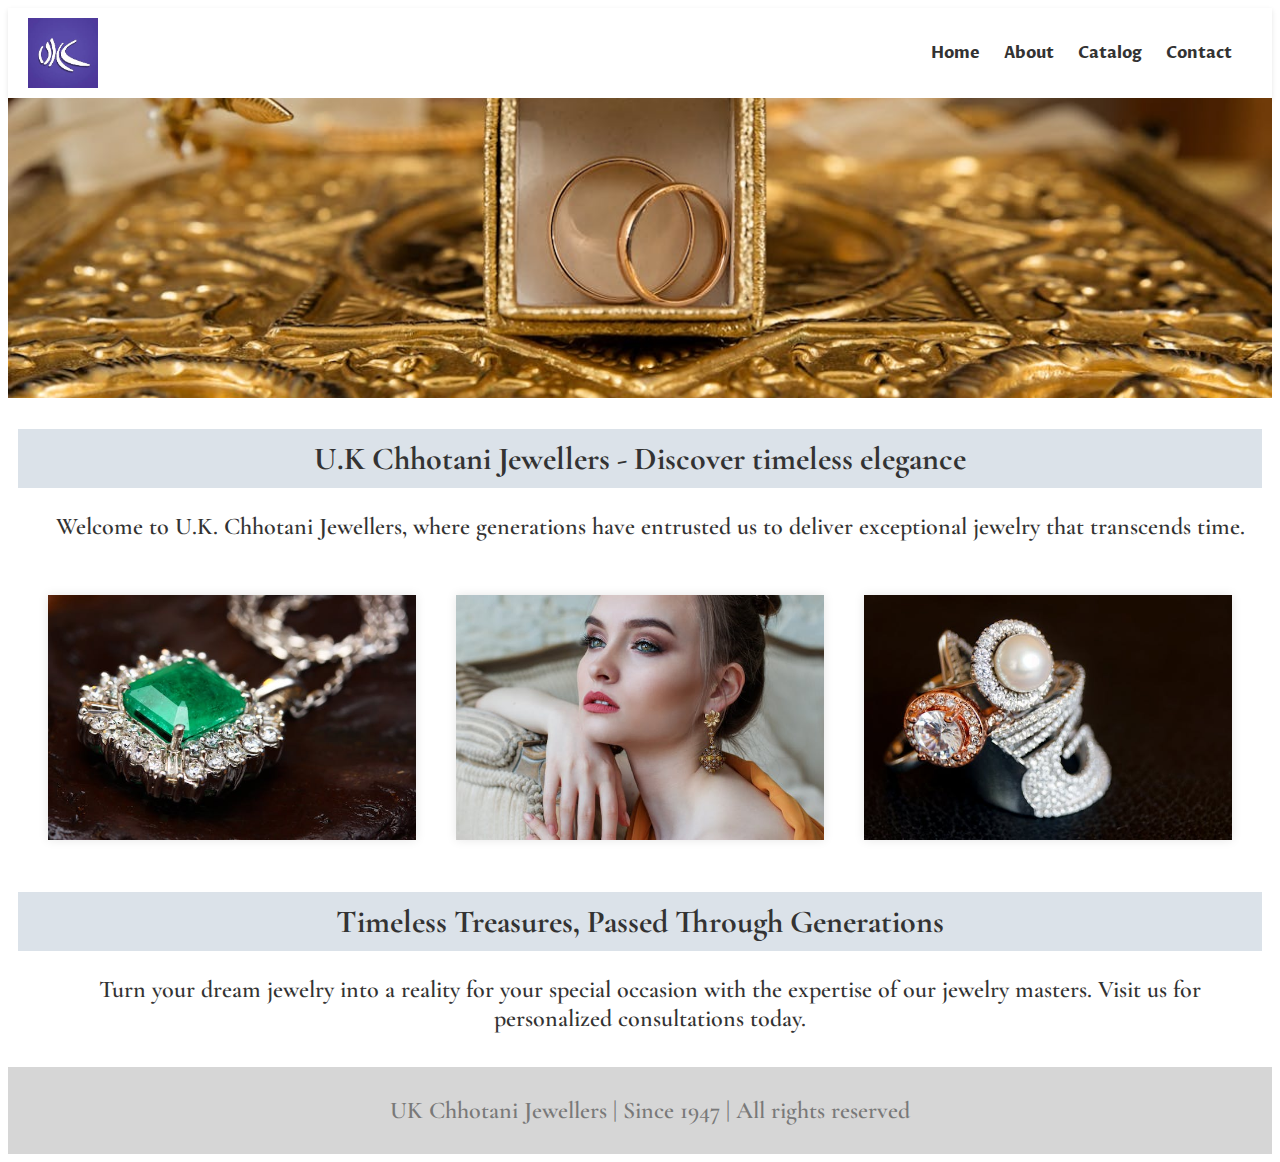
<file: External_Project/index.html>
<!DOCTYPE html>
<html lang="en">
  <head>
    <meta charset="UTF-8" />
    <meta name="viewport" content="width=device-width, initial-scale=1.0" />
    <!--Student ID: 7790272-->
    <title>UK Chhotani Jewellers</title>
    <link rel="stylesheet" href="style.css" />
  </head>
  <body>
    <header>
      <img src="./images/logo.jpeg" alt="UK Chhotani logo" id="logo" />
      <nav>
        <ul>
          <li><a href="index.html">Home</a></li>
          <li><a href="about.html">About</a></li>
          <li><a href="catalog.html">Catalog</a></li>
          <li><a href="contact.html">Contact</a></li>
        </ul>
      </nav>
    </header>
    <main>
      <section id="hero-image"></section>

      <section class="heading">
        <h1>U.K Chhotani Jewellers - Discover timeless elegance</h1>
        <p>Welcome to U.K. Chhotani Jewellers, where generations have entrusted us to deliver exceptional jewelry that transcends time.</p>
      </section>
      <section class="mainbox">
        <img src="images/image_1.jpg" alt="emerald necklace" class="box1">
        <img src="images/image_2.jpg" alt="girl with earrings" class="box2">
        <img src="images/image_3.jpg" alt="rings" class="box3">
      </section>

      <section class="heading">
        <h1>Timeless Treasures, Passed Through Generations</h1>
        <p>Turn your dream jewelry into a reality for your special occasion with the expertise of our jewelry masters. Visit us for personalized consultations today. </p>
      </section>
    </main>
    <footer>
      <p>UK Chhotani Jewellers | Since 1947 | All rights reserved</p>
    </footer>
  </body>
</html>
</file>
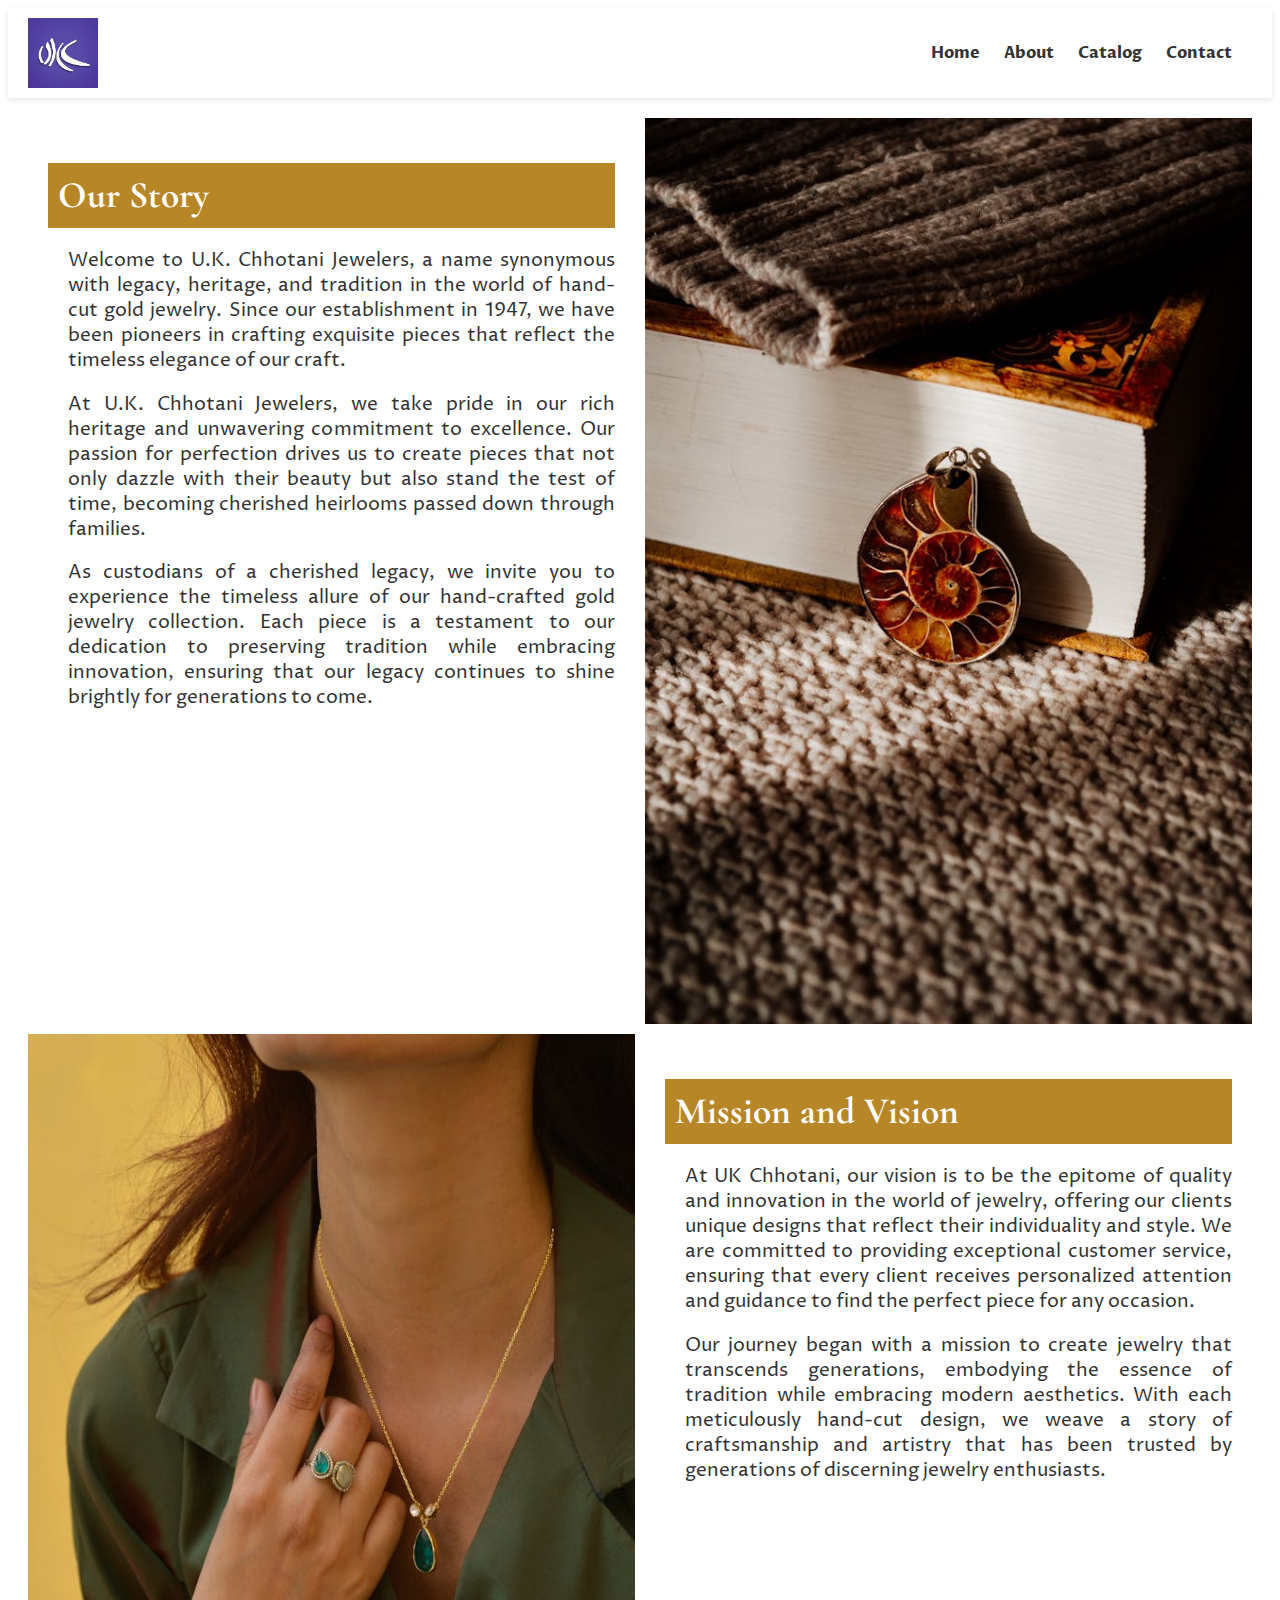
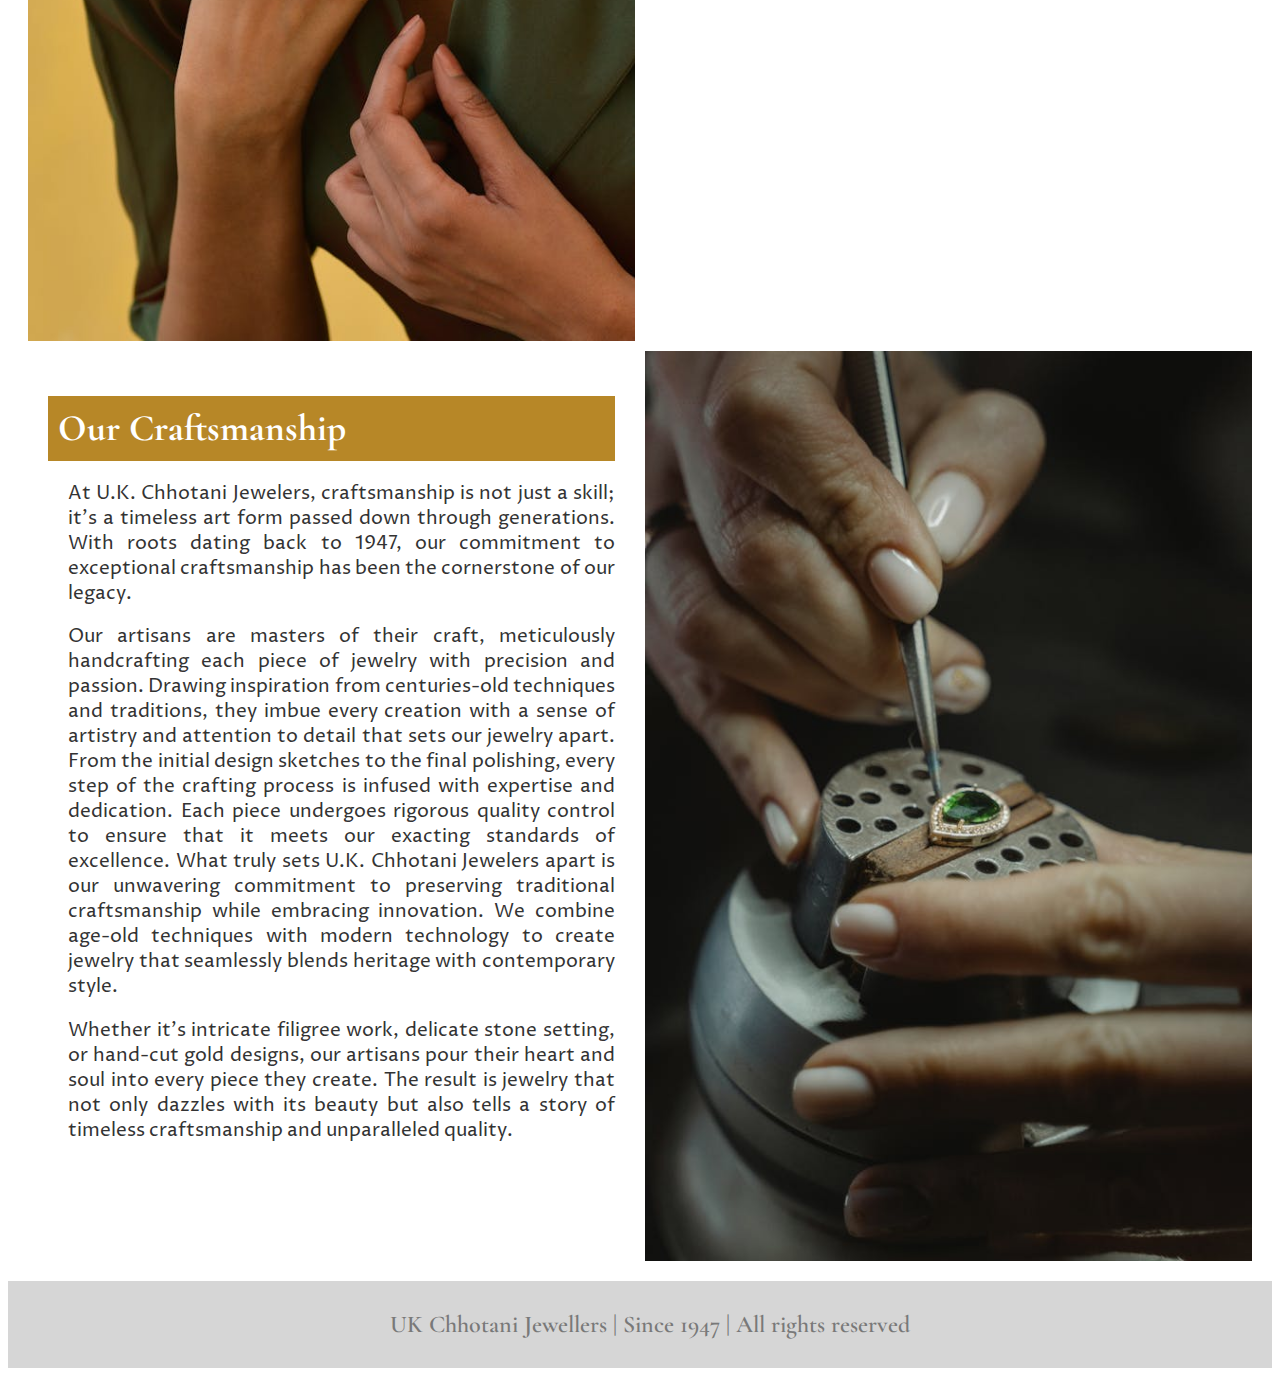
<file: External_Project/about.html>
<!DOCTYPE html>
<html lang="en">
  <head>
    <meta charset="UTF-8" />
    <meta name="viewport" content="width=device-width, initial-scale=1.0">
    <!--Student ID: 7790272-->
    <title>About Us - UK Chhotani Jewellers</title>
    <link rel="stylesheet" href="style.css" />
    <link rel="stylesheet" href="about-style.css">
  </head>
  <body>
    <header>
      <img src="./images/logo.jpeg" alt="UK Chhotani logo" id="logo">
      <nav>
        <ul>
          <li><a href="index.html">Home</a></li>
          <li><a href="about.html">About</a></li>
          <li><a href="catalog.html">Catalog</a></li>
          <li><a href="contact.html">Contact</a></li>
        </ul>
      </nav>
    </header>
    <main>
      <section class="about-section">
        <h1>Our Story</h1>
      
        <p>
          Welcome to U.K. Chhotani Jewelers, a name synonymous with legacy, heritage, and tradition in the world of hand-cut gold jewelry. Since our establishment in 1947, we have been pioneers in crafting exquisite pieces that reflect the timeless elegance of our craft.</p>

<p>At U.K. Chhotani Jewelers, we take pride in our rich heritage and unwavering commitment to excellence. Our passion for perfection drives us to create pieces that not only dazzle with their beauty but also stand the test of time, becoming cherished heirlooms passed down through families.</p>
<p>As custodians of a cherished legacy, we invite you to experience the timeless allure of our hand-crafted gold jewelry collection. Each piece is a testament to our dedication to preserving tradition while embracing innovation, ensuring that our legacy continues to shine brightly for generations to come.</p>

      </section>

      <section class="image-section">
        <img src="./images/jewel_1.jpg" alt="Pendant with a book">
      </section>

      <section class="image-section">
        <img src="./images/jewel_2.jpg" alt="Girl with a necklace">
      </section>

      <section class="about-section">
        <h1>Mission and Vision</h1>
        <p>
          At UK Chhotani, our vision is to be the epitome of quality and innovation in the world of jewelry, offering our clients unique designs that reflect their individuality and style. We are committed to providing exceptional customer service, ensuring that every client receives personalized attention and guidance to find the perfect piece for any occasion.</p>

<p>Our journey began with a mission to create jewelry that transcends generations, embodying the essence of tradition while embracing modern aesthetics. With each meticulously hand-cut design, we weave a story of craftsmanship and artistry that has been trusted by generations of discerning jewelry enthusiasts.</p>

      </section>

      <section class="about-section">
        <h1>Our Craftsmanship</h1>
        <p>
          At U.K. Chhotani Jewelers, craftsmanship is not just a skill; it's a timeless art form passed down through generations. With roots dating back to 1947, our commitment to exceptional craftsmanship has been the cornerstone of our legacy.</p>
<p>Our artisans are masters of their craft, meticulously handcrafting each piece of jewelry with precision and passion. Drawing inspiration from centuries-old techniques and traditions, they imbue every creation with a sense of artistry and attention to detail that sets our jewelry apart.
From the initial design sketches to the final polishing, every step of the crafting process is infused with expertise and dedication. Each piece undergoes rigorous quality control to ensure that it meets our exacting standards of excellence.
What truly sets U.K. Chhotani Jewelers apart is our unwavering commitment to preserving traditional craftsmanship while embracing innovation. We combine age-old techniques with modern technology to create jewelry that seamlessly blends heritage with contemporary style.</p>
<p>Whether it's intricate filigree work, delicate stone setting, or hand-cut gold designs, our artisans pour their heart and soul into every piece they create. The result is jewelry that not only dazzles with its beauty but also tells a story of timeless craftsmanship and unparalleled quality.</p>

      </section>

      <section class="image-section">
        <img src="./images/jewel_3.jpg" alt="Craftsman image">
      </section>
    </main>

    <footer>
      <p>UK Chhotani Jewellers | Since 1947 | All rights reserved</p>
    </footer>
  </body>
</html>
</file>
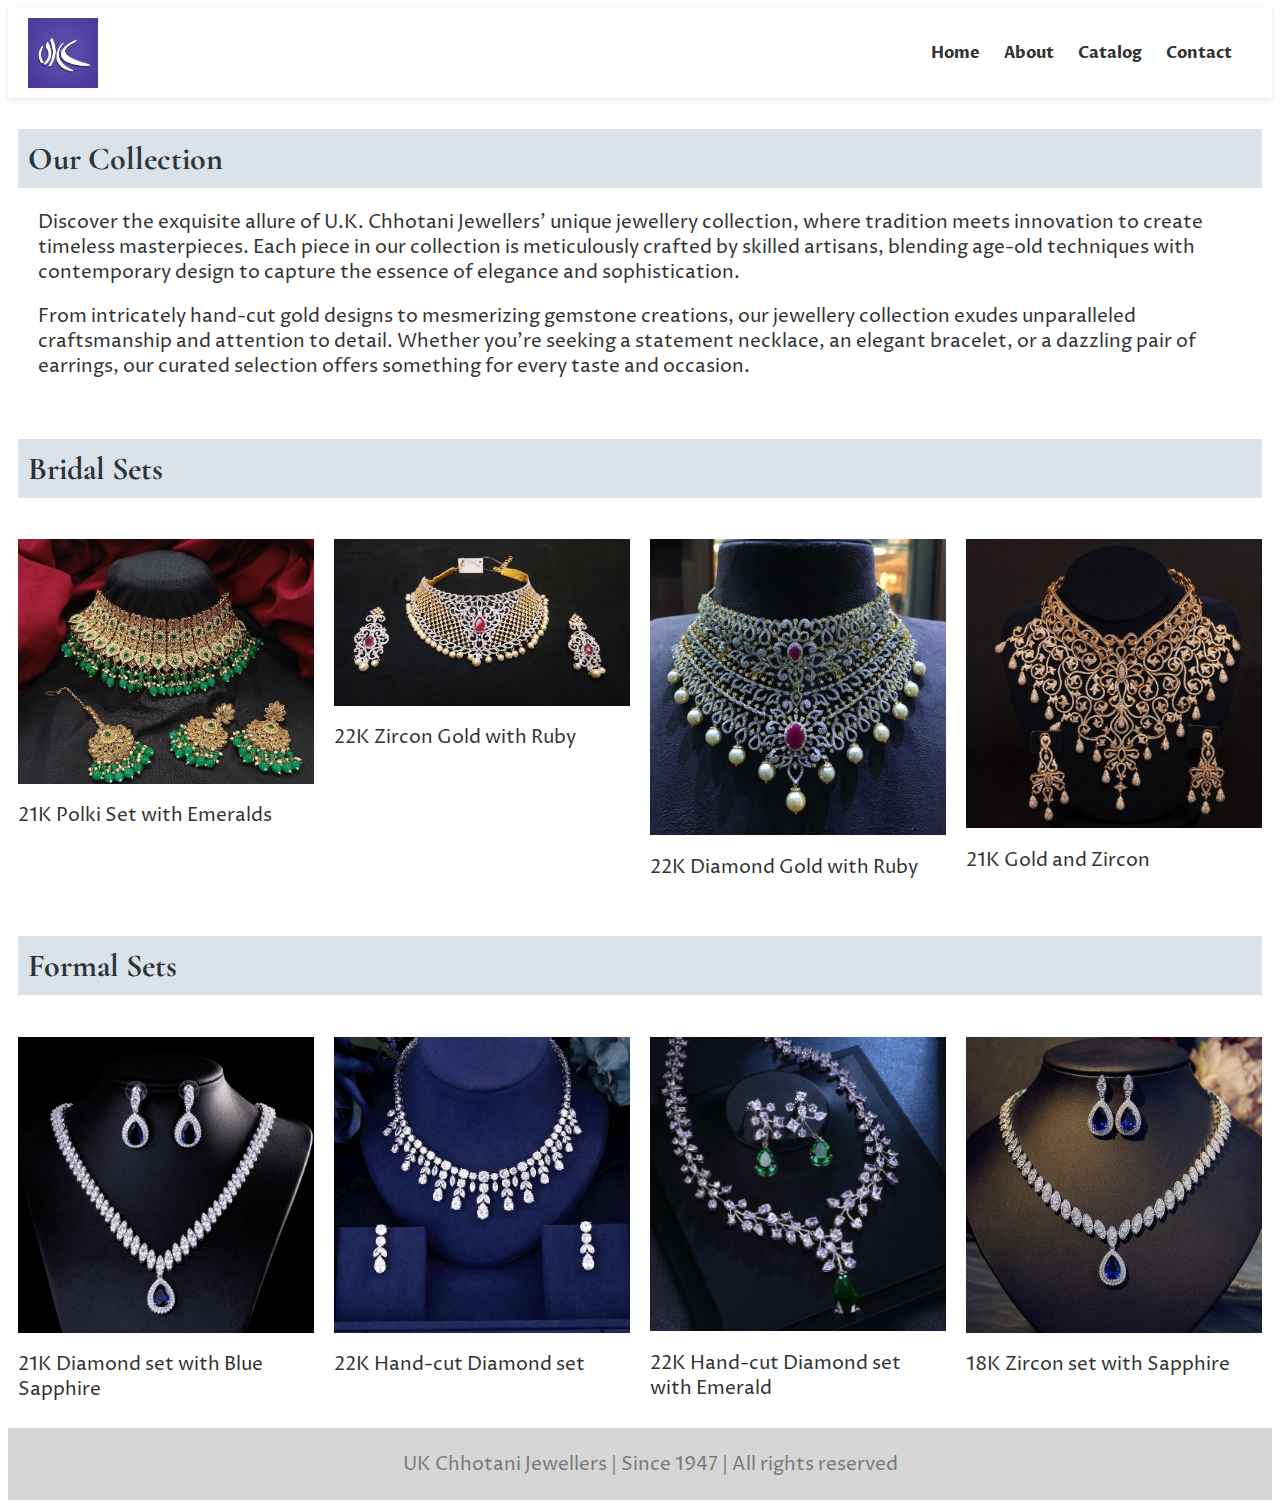
<file: External_Project/catalog.html>
<!DOCTYPE html>
<html lang="en">
  <head>
    <meta charset="UTF-8" />
    <meta name="viewport" content="width=device-width, initial-scale=1.0">
    <title>Our Catalog - UK Chhotani Jewellers</title>
    <link rel="stylesheet" href="style.css">
    <link rel="stylesheet" href="catalog-style.css" />
  </head>
  <body>
    <header>
      <img src="./images/logo.jpeg" alt="UK Chhotani logo" id="logo">
      <nav>
        <ul>
          <li><a href="index.html">Home</a></li>
          <li><a href="about.html">About</a></li>
          <li><a href="catalog.html">Catalog</a></li>
          <li><a href="contact.html">Contact</a></li>
        </ul>
      </nav>
    </header>
<main>
    <section>
      <h1>Our Collection</h1>
      <p>
Discover the exquisite allure of U.K. Chhotani Jewellers' unique jewellery collection, where tradition meets innovation to create timeless masterpieces. Each piece in our collection is meticulously crafted by skilled artisans, blending age-old techniques with contemporary design to capture the essence of elegance and sophistication.</p>

<p>From intricately hand-cut gold designs to mesmerizing gemstone creations, our jewellery collection exudes unparalleled craftsmanship and attention to detail. Whether you're seeking a statement necklace, an elegant bracelet, or a dazzling pair of earrings, our curated selection offers something for every taste and occasion.
      </p>
    </section>

    <section>
      <h1>Bridal Sets</h1>
    </section>
    </main>

    <div class="flexbox">
      <section>
        <img class="boximg" src="./images/bridal-1.jpeg" alt="Polki set with gold">
        <h2>21K Polki Set with Emeralds</h2>
      </section>
      <section>
        <img class="boximg" src="./images/bridal-2.jpeg" alt="Diamond and pearl with ruby">
        <h2>22K Zircon Gold with Ruby</h2>
      </section>
      <section>
        <img class="boximg" src="./images/bridal-3.jpeg" alt="Diamond set with pearls">
        <h2>22K Diamond Gold with Ruby</h2>
      </section>
      <section>
        <img class="boximg" src="./images/bridal-4.jpeg" alt="Gold and zircon set">
        <h2>21K Gold and Zircon</h2>
      </section>
    </div>

    <section>
      <h1>Formal Sets</h1>
    </section>

    <div class="flexbox">
      <section>
        <img class="boximg" src="./images/formal-1.jpeg" alt="Diamond set with sapphire">
        <h2>21K Diamond set with Blue Sapphire</h2>
      </section>
      <section>
        <img class="boximg" src="./images/formal-2.jpeg" alt="Diamond set">
        <h2>22K Hand-cut Diamond set</h2>
      </section>
      <section>
        <img class="boximg" src="./images/formal-3.jpeg" alt="Diamond with emerald">
        <h2>22K Hand-cut Diamond set with Emerald</h2>
      </section>
      <section>
        <img class="boximg" src="./images/formal-4.jpeg" alt="Zircon set">
        <h2>18K Zircon set with Sapphire</h2>
      </section>
    </div>
  
    <footer>
      <p>UK Chhotani Jewellers | Since 1947 | All rights reserved</p>
    </footer>
  </body>
</html>
</file>
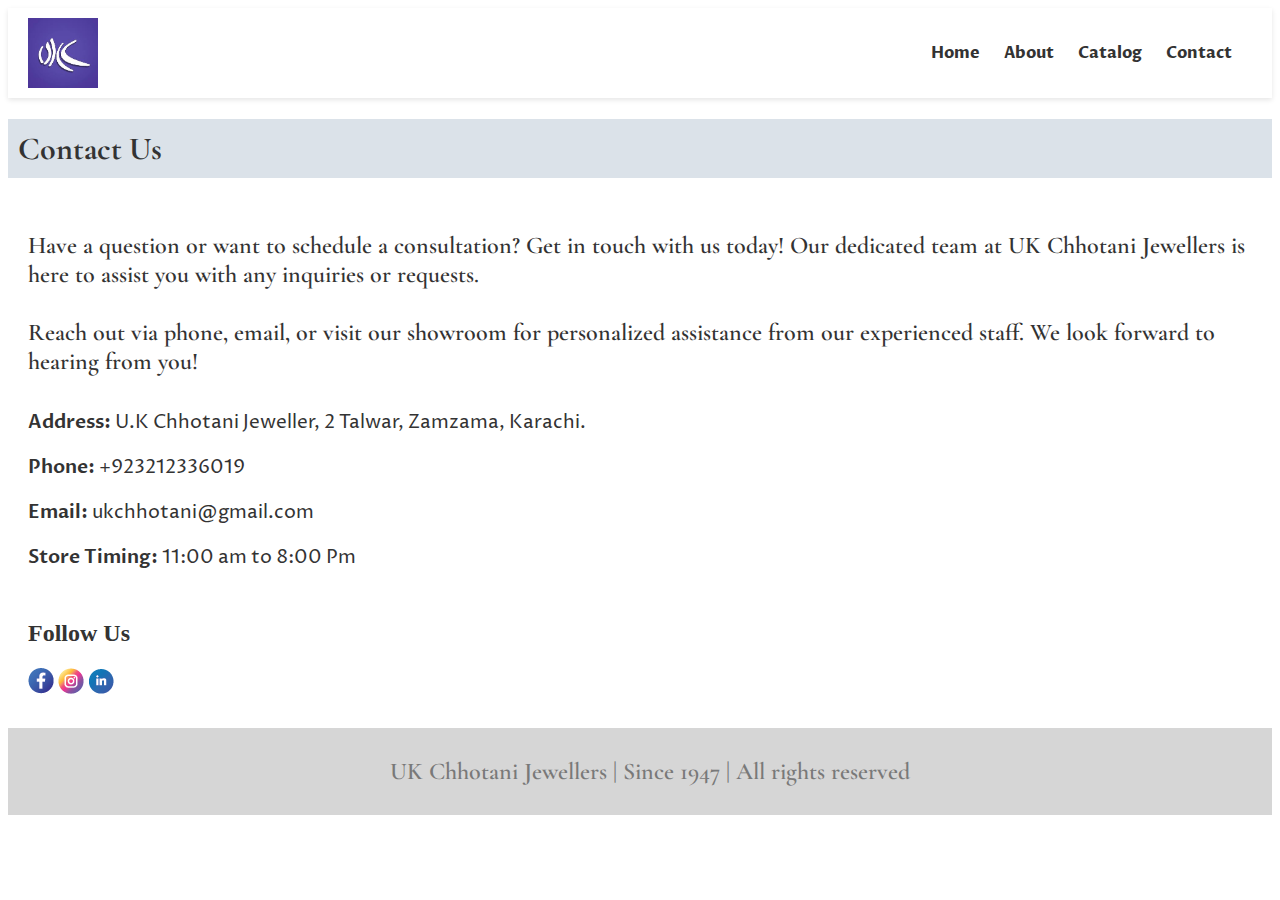
<file: External_Project/contact.html>
<!DOCTYPE html>
<html lang="en">
  <head>
    <meta charset="UTF-8" />
    <meta name="viewport" content="width=device-width, initial-scale=1.0" />
    <title>Contact Us - UK Chhotani Jewellers</title>
    
    <link rel="stylesheet" href="style.css" />
  </head>
  <body>
    <header>
      <img src="./images/logo.jpeg" alt="UK Chhotani logo" id="logo" />
      <nav>
        <ul>
          <li><a href="index.html">Home</a></li>
          <li><a href="about.html">About</a></li>
          <li><a href="catalog.html">Catalog</a></li>
          <li><a href="contact.html">Contact</a></li>
        </ul>
      </nav>
    </header>
    <main>
      <section>
        <h1>Contact Us</h1>
        <p>
          <br>Have a question or want to schedule a consultation? Get in touch with us today! Our dedicated team at UK Chhotani Jewellers is here to assist you with any inquiries or requests.<br />
          <br>Reach out via phone, email, or visit our showroom for personalized assistance from our experienced staff. We look forward to hearing from you!<br />
        </p>
      </section>

      <section class="contactdetails">
        <span class="headingspan">Address:</span
        ><span> U.K Chhotani Jeweller, 2 Talwar, Zamzama, Karachi.</span>
      </section>
      <section class="contactdetails">
        <span class="headingspan">Phone:</span><span> +923212336019</span>
      </section>
      <section class="contactdetails">
        <span class="headingspan">Email:</span><span> ukchhotani@gmail.com</span>
      </section>
      <section class="contactdetails">
        <span class="headingspan">Store Timing:</span
        ><span> 11:00 am to 8:00 Pm</span>
      </section>

      <section class="follow-us-section">
        <h2>Follow Us</h2>
        
          <img src="./images/facebook-01.png" alt="facebook"
        />
        
          <img src="./images/ins-01.png" alt="instagram"
        />
    
          <img src="./images/lin-01.png" alt="linkdin"
        />
        
      </section>
    </main>
    <footer>
      <p>UK Chhotani Jewellers | Since 1947 | All rights reserved</p>
    </footer>
  </body>
</html>
</file>
<file: External_Project/style.css>
@import url('https://fonts.googleapis.com/css2?family=Cormorant+Garamond:ital,wght@0,300;0,400;0,500;0,600;0,700;1,300;1,400;1,500;1,600;1,700&display=swap');

@import url('https://fonts.googleapis.com/css2?family=Cormorant+Garamond:ital,wght@0,300;0,400;0,500;0,600;0,700;1,300;1,400;1,500;1,600;1,700&family=Proza+Libre:ital,wght@0,400;0,500;0,600;0,700;0,800;1,400;1,500;1,600;1,700;1,800&display=swap');

/*
font-family: "Cormorant Garamond", serif;
font-family: "Proza Libre", sans-serif;
*/

body {
 
  color: #333;
  background-color: #fff;
}

/* Header Style */
header {
  background: #fff;
  padding: 10px 20px;
  box-shadow: 0 2px 5px rgba(0, 0, 0, 0.1);
  display: flex;
  justify-content: space-between;
  align-items: center;
}

header img#logo {
  height: 70px;
}
#hero-image {
  width: 100%;
  height: 300px;
  background: url("./images/hero.jpg") no-repeat center center/cover;
}

/* CSS flex */

.heading {
  text-align: center;
  padding: 20px;
  font-size: 24px;
  padding: 10px;
  font-family: "Cormorant Garamond", serif;
  font-weight: 400;
}
.mainbox {
  padding: 20px;
  display: flex;
  justify-content: space-around;
  text-align: center;
}

.box1 {
  flex-basis: 10%;
  max-width: 30%;
  height: 100%;
  box-shadow: 0 0 10px rgba(0, 0, 0, 0.1);
}
.box2 {
  flex-basis: 10%;
  max-width: 30%;
  height: 100%;
  box-shadow: 0 0 10px rgba(0, 0, 0, 0.1);
}
.box3 {
  max-width: 30%;
  height: 100%;
  flex-basis: 10%;

  box-shadow: 0 0 10px rgba(0, 0, 0, 0.1);
}

nav ul {
  list-style: none;
  padding: 0;
  font-family: Proza Libre, sans-serif;
}

nav ul li {
  display: inline;
  margin-right: 20px;
}

nav ul li a {
  text-decoration: none;
  color: #333;
  font-weight: bold;
}

nav ul li a:hover {
  color: #b19cd7;
  }


footer {
  background: #d6d6d6;
  color: #797979;
  text-align: center;
  padding: 5px;
  font-family: Proza Libre, sans-serif;
}

/* Contact Page */

h1 {
  padding-left: 20px;
  font-family: "Cormorant Garamond", serif;
  font-size: 24pt;
  background-color: #dbe2e9;
  padding: 10px;
}

p {
  padding-left: 20px;
  font-family: "Cormorant Garamond", serif;
  font-size: 18pt;
font-weight: 600;

}
.contactdetails {
  padding: 10px;
  margin-left: 10px;

}

.headingspan {
  font-size: 14pt;
  font-weight: 600;
  font-family: Proza Libre, sans-serif;
}

span {
  
  font-size: 14pt;
  font-family: Proza Libre, sans-serif;
}
.follow-us-section {
  text-align: left;
  padding: 20px;
  margin-bottom: 10px;
}

/* Media queries */

@media (max-width: 550px) {
  .mainbox {
    flex-direction: column;
  }

}
</file>
<file: External_Project/about-style.css>
@import url('https://fonts.googleapis.com/css2?family=Cormorant+Garamond:ital,wght@0,300;0,400;0,500;0,600;0,700;1,300;1,400;1,500;1,600;1,700&display=swap');

@import url('https://fonts.googleapis.com/css2?family=Cormorant+Garamond:ital,wght@0,300;0,400;0,500;0,600;0,700;1,300;1,400;1,500;1,600;1,700&family=Proza+Libre:ital,wght@0,400;0,500;0,600;0,700;0,800;1,400;1,500;1,600;1,700;1,800&display=swap');

/*
font-family: "Cormorant Garamond", serif;
font-family: "Proza Libre", sans-serif;
*/

/* CSS Grid */

main {
    display: grid;
    grid-template-columns: 6fr 6fr;
    grid-gap: 10px;
    padding: 20px;
  }
  
  .about-section {
    padding: 20px;
  }
  
  .about-section h1 {
    text-align: left;
    margin-bottom: 20px;
    font-family: "Cormorant Garamond", serif;
    font-weight: 800;
    font-size: 28pt;
    background-color: #b78727;
    padding: 10px;
    color:#fff;
    
  }
  
  .about-section p {
    text-align: justify;
    font-family:"Proza Libre", sans-serif;
    font-weight: 400;
    font-size: 14pt;
  }
  
  .image-section {
    display: flex;
    justify-content: center;
    align-items: center;
    
  }
  
  .image-section img {
    max-width: 100%;
    height: auto;
  }

  /* Media Query */
  @media (max-width: 972px) {
     main {
        display: block;
        grid-template-columns: 1fr;
        grid-template-rows: auto;
        
     }

     .image-section {
        margin-bottom: 15px;
     }
  
  }
</file>
<file: External_Project/catalog-style.css>
@import url('https://fonts.googleapis.com/css2?family=Cormorant+Garamond:ital,wght@0,300;0,400;0,500;0,600;0,700;1,300;1,400;1,500;1,600;1,700&display=swap');

@import url('https://fonts.googleapis.com/css2?family=Cormorant+Garamond:ital,wght@0,300;0,400;0,500;0,600;0,700;1,300;1,400;1,500;1,600;1,700&family=Proza+Libre:ital,wght@0,400;0,500;0,600;0,700;0,800;1,400;1,500;1,600;1,700;1,800&display=swap');

/*
font-family: "Cormorant Garamond", serif;
font-family: "Proza Libre", sans-serif;
*/


h1 {
  font-family: "Cormorant Garamond", serif;
  font-size: 24pt;
  font-weight: 800;
  background-color: #dbe2e9;
    padding: 10px;
    color:#2a3439;
}

p, h2 {
  font-family: "Proza Libre", sans-serif;
  font-size: 14pt;
  font-weight: 400; 
}

.boximg {
  width: 100%;
  height: auto;
  object-fit: cover;
}

/* CSS Flex */
.flexbox {
  display: flex;
  flex-flow: row wrap;
  flex: 1 1 33%;
}

section {
  flex: 1 1 22%;
  padding: 10px;
}


/* Media Query */

@media (max-width: 720px) {
  main, .flexbox, section {
    flex-flow: column;
  }
}
</file>
